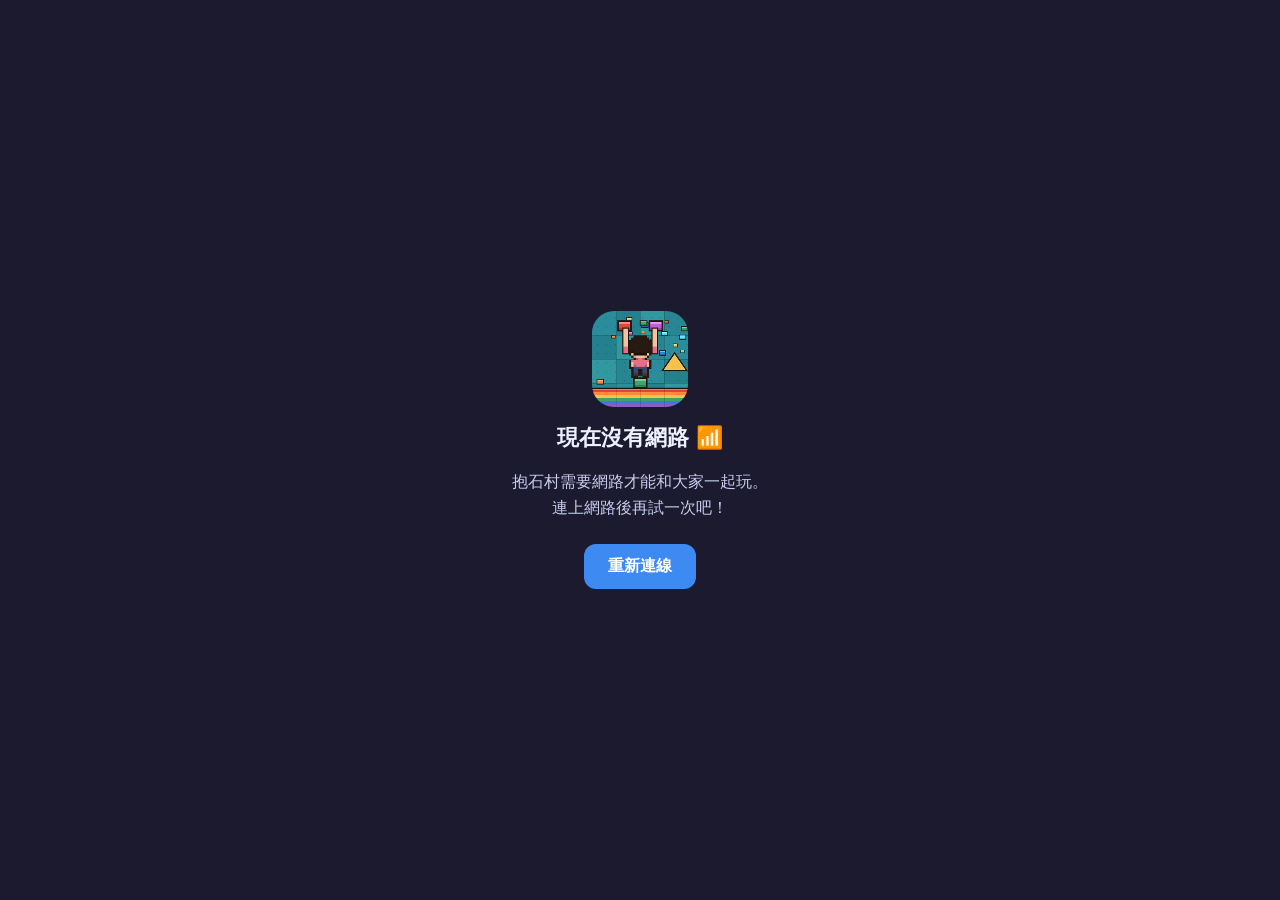
<file: offline.html>
<!doctype html>
<html lang="zh-Hant">
<head>
  <meta charset="utf-8" />
  <meta name="viewport" content="width=device-width, initial-scale=1, viewport-fit=cover" />
  <meta name="theme-color" content="#1b1a2e" />
  <title>抱石村 · 沒有網路</title>
  <style>
    html, body { margin: 0; height: 100%; }
    body {
      display: flex; flex-direction: column; align-items: center; justify-content: center; gap: 16px;
      padding: 24px; box-sizing: border-box; text-align: center;
      background: #1b1a2e; color: #eef0ff;
      font-family: "Noto Sans TC", "PingFang TC", system-ui, sans-serif;
    }
    img { width: 96px; height: 96px; border-radius: 22px; image-rendering: pixelated; }
    h1 { margin: 0; font-size: 22px; }
    p { margin: 0; font-size: 16px; color: #c9ccef; line-height: 1.6; }
    button {
      margin-top: 8px; font-size: 16px; font-weight: 700; padding: 12px 24px;
      border: none; border-radius: 12px; background: #3d8bf2; color: #fff; cursor: pointer;
    }
  </style>
</head>
<body>
  <img src="image/brand/icon-192.png" alt="" />
  <h1>現在沒有網路 📶</h1>
  <p>抱石村需要網路才能和大家一起玩。<br />連上網路後再試一次吧！</p>
  <button type="button" onclick="location.href='./'">重新連線</button>
</body>
</html>
</file>
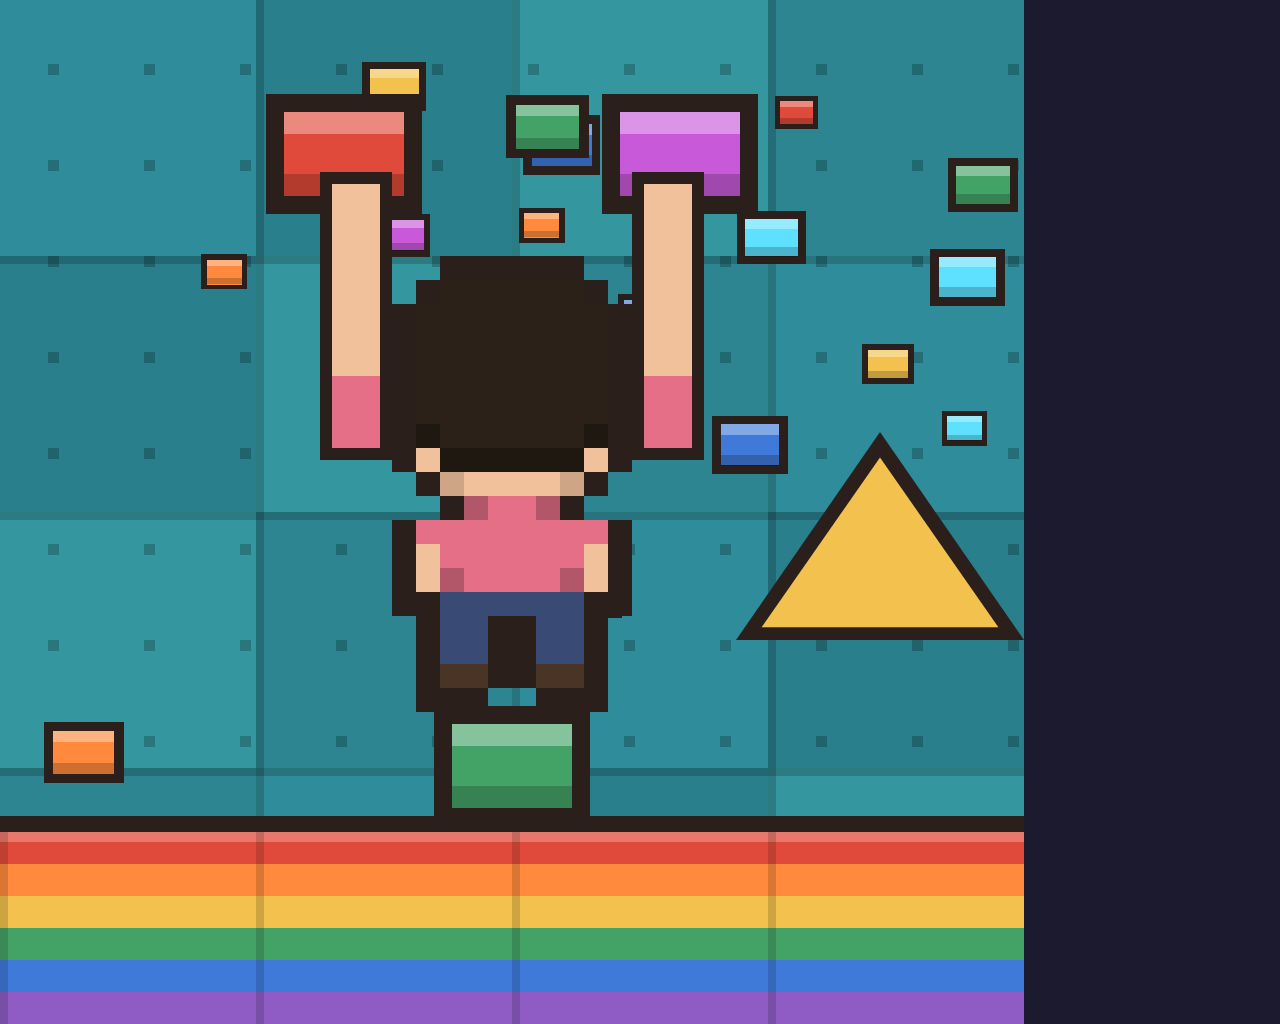
<file: tools/brand.html>
<!doctype html>
<!--
  Brand image generator (home-screen icon + link-preview image), drawn with the game's own pixel art.
  Render with headless Chrome while a local server serves the repo root, e.g.:
    chrome --headless=new --hide-scrollbars --window-size=1024,1024 --screenshot=icon.png "http://127.0.0.1:8765/tools/brand.html?kind=icon"
    chrome --headless=new --hide-scrollbars --window-size=1200,630  --screenshot=og.png   "http://127.0.0.1:8765/tools/brand.html?kind=og"
-->
<meta charset="utf-8" />
<link href="https://fonts.googleapis.com/css2?family=Noto+Sans+TC:wght@700;900&family=Press+Start+2P&display=block" rel="stylesheet" />
<style>
  html, body { margin: 0; padding: 0; overflow: hidden; background: #1b1a2e; }
  canvas { display: block; }
</style>
<canvas id="c"></canvas>
<script type="module">
  import { avatarFromSeed, drawCharacter } from "../js/pixel-avatar.js";
  import { makeGymImageUrl } from "../js/gym.js?v=3";
  import { drawPixelAnimal } from "../js/pixel-animals.js";

  const kind = new URLSearchParams(location.search).get("kind") || "icon";
  const c = document.getElementById("c");
  const g = c.getContext("2d");
  g.imageSmoothingEnabled = false;
  const OUT = "#2a1f1a";
  const HOLDS = ["#e04a3a", "#f2c14e", "#43a266", "#3f7ad9", "#c85ad9", "#ff8a3d", "#5ee0ff"];
  const RAINBOW = ["#e04a3a", "#ff8a3d", "#f2c14e", "#43a266", "#3f7ad9", "#8e5cc4"];
  let seed = 42;
  const rand = () => ((seed = (seed * 16807) % 2147483647) - 1) / 2147483646;
  for (let i = 0; i < 8; i++) rand();
  const px = (color, x, y, w, h) => {
    g.fillStyle = color;
    g.fillRect(Math.round(x), Math.round(y), Math.round(w), Math.round(h));
  };
  const hold = (x, y, s, color) => {
    px(OUT, x - s * 0.15, y - s * 0.15, s * 1.3, s * 1.0);
    px(color, x, y, s, s * 0.7);
    px("rgba(255,255,255,0.35)", x, y, s, s * 0.18);
    px("rgba(0,0,0,0.2)", x, y + s * 0.52, s, s * 0.18);
  };
  const loadImg = (src) => new Promise((res) => { const i = new Image(); i.onload = () => res(i); i.src = src; });

  const drawIcon = async () => {
    const S = 1024;
    c.width = c.height = S;
    const u = S / 64; // 64-unit pixel grid
    // Climbing wall panels
    const panels = ["#2f8c9a", "#2a7f8c", "#34979f", "#2c8591"];
    for (let r = 0; r < 4; r++) for (let q = 0; q < 4; q++) px(panels[(r + q) % 4], q * 16 * u, r * 16 * u, 16 * u, 16 * u);
    for (let i = 1; i < 4; i++) { px("rgba(0,0,0,0.18)", i * 16 * u, 0, u * 0.5, S); px("rgba(0,0,0,0.18)", 0, i * 16 * u, S, u * 0.5); }
    // Bolt holes
    for (let y = 4; y < 52; y += 6) for (let x = 3; x < 64; x += 6) px("rgba(0,0,0,0.22)", x * u, y * u, u * 0.7, u * 0.7);
    // Holds scattered + a route of big holds leading up
    for (let i = 0; i < 22; i++) hold((2 + rand() * 58) * u, (2 + rand() * 44) * u, (2 + rand() * 2) * u, HOLDS[Math.floor(rand() * HOLDS.length)]);
    // Triangle volume
    g.fillStyle = OUT;
    g.beginPath(); g.moveTo(46 * u, 40 * u); g.lineTo(55 * u, 27 * u); g.lineTo(64 * u, 40 * u); g.fill();
    g.fillStyle = "#f2c14e";
    g.beginPath(); g.moveTo(47.6 * u, 39.2 * u); g.lineTo(55 * u, 28.6 * u); g.lineTo(62.4 * u, 39.2 * u); g.fill();
    // Climber (back view) with both arms up on two big holds
    const avatar = { skin: "#f1c19b", hairStyle: "short", hairColor: "#2b2118", shirt: "#e46f86", pants: "#394a74" };
    const sc = u * 1.5;
    const x0 = (S - 16 * sc) / 2;
    const y0 = 14.5 * u;
    const arm = (ax) => {
      px(OUT, ax - sc * 0.5, y0 - 2.5 * sc, 3 * sc, 12 * sc);
      px(avatar.skin, ax, y0 - 2 * sc, 2 * sc, 8 * sc);
      px(avatar.shirt, ax, y0 + 6 * sc, 2 * sc, 3 * sc);
    };
    hold(x0 - 1.5 * sc, y0 - 5 * sc, 5 * sc, "#e04a3a");
    hold(x0 + 12.5 * sc, y0 - 5 * sc, 5 * sc, "#c85ad9");
    drawCharacter(g, avatar, "up", 0, x0, y0 + 4 * sc, 16 * sc, sc);
    arm(x0 + 0.5 * sc);
    arm(x0 + 13.5 * sc);
    // Feet on a foothold
    hold(x0 + 5.5 * sc, y0 + 20.5 * sc, 5 * sc, "#43a266");
    // Rainbow crash pad
    const padY = 52 * u;
    px(OUT, 0, padY - u, S, S - padY + u);
    RAINBOW.forEach((col, i) => px(col, 0, padY + i * 2 * u, S, 2 * u + 1));
    px("rgba(255,255,255,0.25)", 0, padY, S, u * 0.6);
    for (let x = 0; x < 64; x += 16) px("rgba(0,0,0,0.15)", x * u, padY, u * 0.5, S - padY);
  };

  const drawOg = async () => {
    const W = 1200, H = 630;
    c.width = W; c.height = H;
    await Promise.all([
      document.fonts.load("22px 'Press Start 2P'", "BOULDERING VILLAGE"),
      document.fonts.load("900 104px 'Noto Sans TC'", "抱石村"),
      document.fonts.load("700 30px 'Noto Sans TC'", "像素社交小鎮・邊走邊聊抱石館聊天視訊小遊戲我的家一起去抱石！嗨～"),
    ]);
    // Sky
    const sky = g.createLinearGradient(0, 0, 0, H);
    sky.addColorStop(0, "#8fd3f4"); sky.addColorStop(1, "#c9ecd8");
    g.fillStyle = sky; g.fillRect(0, 0, W, H);
    // Pixel clouds
    const cloud = (x, y, s) => { px("#ffffff", x, y, 12 * s, 3 * s); px("#ffffff", x + 3 * s, y - 2 * s, 6 * s, 2 * s); px("#e6f4fb", x, y + 3 * s, 12 * s, s); };
    cloud(760, 60, 8); cloud(1010, 120, 6); cloud(90, 520, 0);
    // Grass
    const groundY = 430;
    for (let y = groundY; y < H; y += 20) for (let x = 0; x < W; x += 20) px(((x + y) / 20) % 2 ? "#5aa66a" : "#62ae71", x, y, 20, 20);
    for (let i = 0; i < 160; i++) px(rand() < 0.5 ? "#4a9159" : "#7cc486", rand() * W, groundY + rand() * (H - groundY), 4, 4);
    px("#3f8a50", 0, groundY, W, 6);
    // Path up to the gym door
    const gymSize = 420, gymX = 700, gymY = groundY - gymSize + 70;
    px("#d8cfbf", gymX + gymSize / 2 - 50, groundY + 40, 100, H);
    for (let y = groundY + 40; y < H; y += 25) px("#c9bfae", gymX + gymSize / 2 - 50, y, 100, 3);
    // Trees
    const tree = await loadImg("../image/tree.png");
    [[610, 300, 150], [1080, 290, 150], [1130, 440, 120]].forEach(([x, y, s]) => g.drawImage(tree, x, y, s, s));
    // Gym
    const gym = await loadImg(makeGymImageUrl(gymSize));
    g.drawImage(gym, gymX, gymY, gymSize, gymSize);
    // Characters in front of the gym
    const people = [
      [{ skin: "#f1c19b", hairStyle: "short", hairColor: "#2b2118", shirt: "#e46f86", pants: "#394a74" }, "right", 640, 470],
      [{ skin: "#a86b43", hairStyle: "long", hairColor: "#7b55c7", shirt: "#f2c14e", pants: "#3d3829" }, "down", 720, 500],
      [{ skin: "#fbe0c8", hairStyle: "bob", hairColor: "#e8729f", shirt: "#4c8bd6", pants: "#5a7d5a" }, "left", 1000, 480],
      [{ skin: "#d99b6c", hairStyle: "spiky", hairColor: "#2f8c9a", shirt: "#58a55c", pants: "#394a74" }, "down", 1080, 520],
    ];
    people.forEach(([a, f, x, y]) => {
      px("rgba(0,0,0,0.18)", x + 14, y + 92, 52, 10);
      drawCharacter(g, a, f, 0, x, y, 80, 5);
    });
    drawPixelAnimal(g, "pig", 3, 0, 560, 560, 70);
    drawPixelAnimal(g, "chicken", 2, 0, 1150, 575, 44);
    // Speech bubble
    const bubble = (x, y, text) => {
      g.font = "700 26px 'Noto Sans TC', sans-serif";
      const w = g.measureText(text).width + 36;
      px(OUT, x - 3, y - 3, w + 6, 52);
      px("#ffffff", x, y, w, 46);
      px(OUT, x + 22, y + 46, 12, 9); px("#ffffff", x + 25, y + 46, 6, 6);
      g.fillStyle = OUT; g.textBaseline = "middle"; g.fillText(text, x + 18, y + 24);
    };
    bubble(660, 400, "一起去抱石！");
    bubble(960, 410, "👋 嗨～");

    // Title card on the left
    px("rgba(27,26,46,0.88)", 50, 60, 560, 350);
    px("#2f8c9a", 50, 60, 560, 8);
    RAINBOW.forEach((col, i) => px(col, 50 + i * (560 / 6), 402, 560 / 6 + 1, 8));
    g.textBaseline = "alphabetic";
    g.font = "900 104px 'Noto Sans TC', sans-serif";
    g.fillStyle = OUT; g.fillText("抱石村", 86, 196);
    g.fillStyle = "#ffffff"; g.fillText("抱石村", 80, 190);
    g.font = "22px 'Press Start 2P', monospace";
    g.fillStyle = "#f2c14e"; g.fillText("BOULDERING VILLAGE", 82, 240);
    g.font = "700 30px 'Noto Sans TC', sans-serif";
    g.fillStyle = "#e9e4da"; g.fillText("像素社交小鎮・邊走邊聊", 82, 300);
    g.font = "700 21px 'Noto Sans TC', sans-serif";
    const tags = ["🧗 抱石館", "💬 聊天視訊", "🎮 小遊戲", "🏠 我的家"];
    let tx = 82;
    tags.forEach((t) => {
      const w = g.measureText(t).width + 22;
      px("#3d4150", tx, 332, w, 44);
      g.fillStyle = "#ffffff"; g.fillText(t, tx + 11, 361);
      tx += w + 10;
    });
  };

  await (kind === "og" ? drawOg() : drawIcon());
  document.title = "ready";
</script>
</file>
